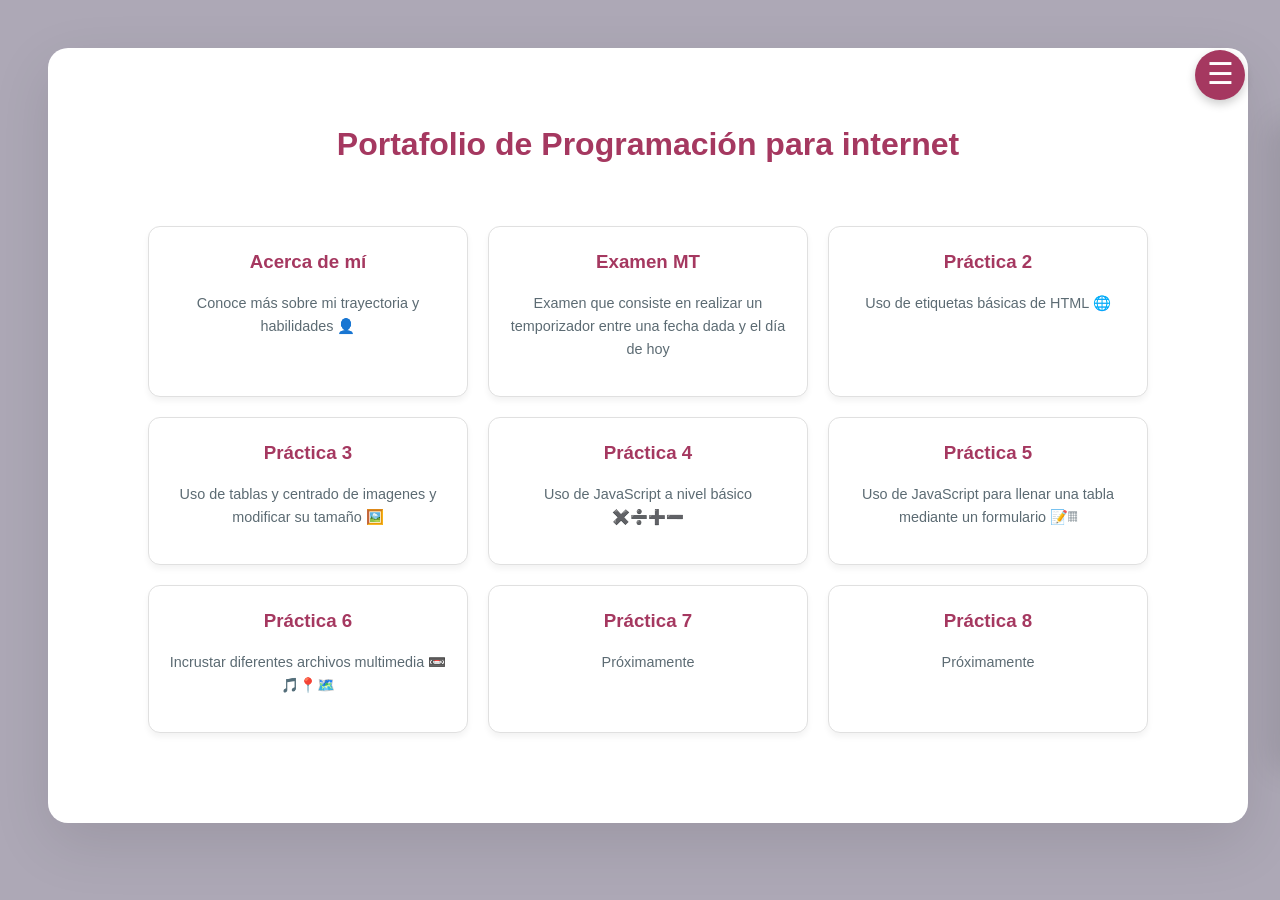
<file: index.html>
<!DOCTYPE html>
<html lang="en">
<head>
    <meta charset="UTF-8">
    <meta name="viewport" content="width=device-width, initial-scale=1.0">
    <title>Index</title>
    <link rel="stylesheet" href="estilog.css">
    <style>
        body{
            text-align: center;
        }
    </style>
</head>
<body>

    <div class="menu-btn" onclick="toggleMenu()">☰</div>

    <div id="sidebar" class="sidebar">
        <a href="index.html">Inicio</a>
        <a href="about.html">Acerca de mi</a>
        <a href="examen_MT/contador.html">Temporizador</a>
        <a href="practica_2.html">Práctica 2</a>
        <a href="Practica_3/index.html">Práctica 3</a>
        <a href="Practica_4/">Práctica 4</a>
        <a href="Practica_5/tabla.html">Práctica 5</a>
        <a href="Practica_6/multimedia.html">Práctica 6</a>
    </div>

    <div class="presentacion-portafolio">
        <h1>Portafolio de Programación para internet</h1>

        <div class="contenedor-proyectos">
            <a href="about.html" class="tarjeta">
                <h3>Acerca de mí</h3>
                <p>Conoce más sobre mi trayectoria y habilidades 👤</p>
            </a>

            <a href="examen_MT/contador.html" class="tarjeta">
                <h3>Examen MT</h3>
                <p>Examen que consiste en realizar un temporizador entre una fecha dada y el día de hoy</p>
            </a>

            <a href="practica_2.html" class="tarjeta">
                <h3>Práctica 2</h3>
                <p>Uso de etiquetas básicas de HTML 🌐</p>
            </a>

            <a href="Practica_3/index.html" class="tarjeta">
                <h3>Práctica 3</h3>
                <p>Uso de tablas y centrado de imagenes y modificar su tamaño 🖼️</p>
            </a>

            <a href="Practica_4/index.html" class="tarjeta">
                <h3>Práctica 4</h3>
                <p>Uso de JavaScript a nivel básico ✖️➗➕➖</p>
            </a>

            <a href="Practica_5/tabla.html" class="tarjeta">
                <h3>Práctica 5</h3>
                <p>Uso de JavaScript para llenar una tabla mediante un formulario 📝𝄜</p>
            </a>

            <a href="Practica_6/multimedia.html" class="tarjeta">
                <h3>Práctica 6</h3>
                <p>Incrustar diferentes archivos multimedia 📼🎵📍🗺️</p>
            </a>

            <a href="" class="tarjeta">
                <h3>Práctica 7</h3>
                <p>Próximamente</p>
            </a>

            <a href="" class="tarjeta">
                <h3>Práctica 8</h3>
                <p>Próximamente</p>
            </a>
            
        </div>
    </div>

    <script>
        function toggleMenu() {
            document.getElementById("sidebar").classList.toggle("active");
        }
                
        document.addEventListener("click", function(event) {
            const sidebar = document.getElementById("sidebar");
            const menuBtn = document.querySelector(".menu-btn");

            if (sidebar &&
                sidebar.classList.contains("active") &&
                !sidebar.contains(event.target) &&
                !menuBtn.contains(event.target)
                ){
                    sidebar.classList.remove("active");
                }
        });
    </script>
</body>
</html>
</file>
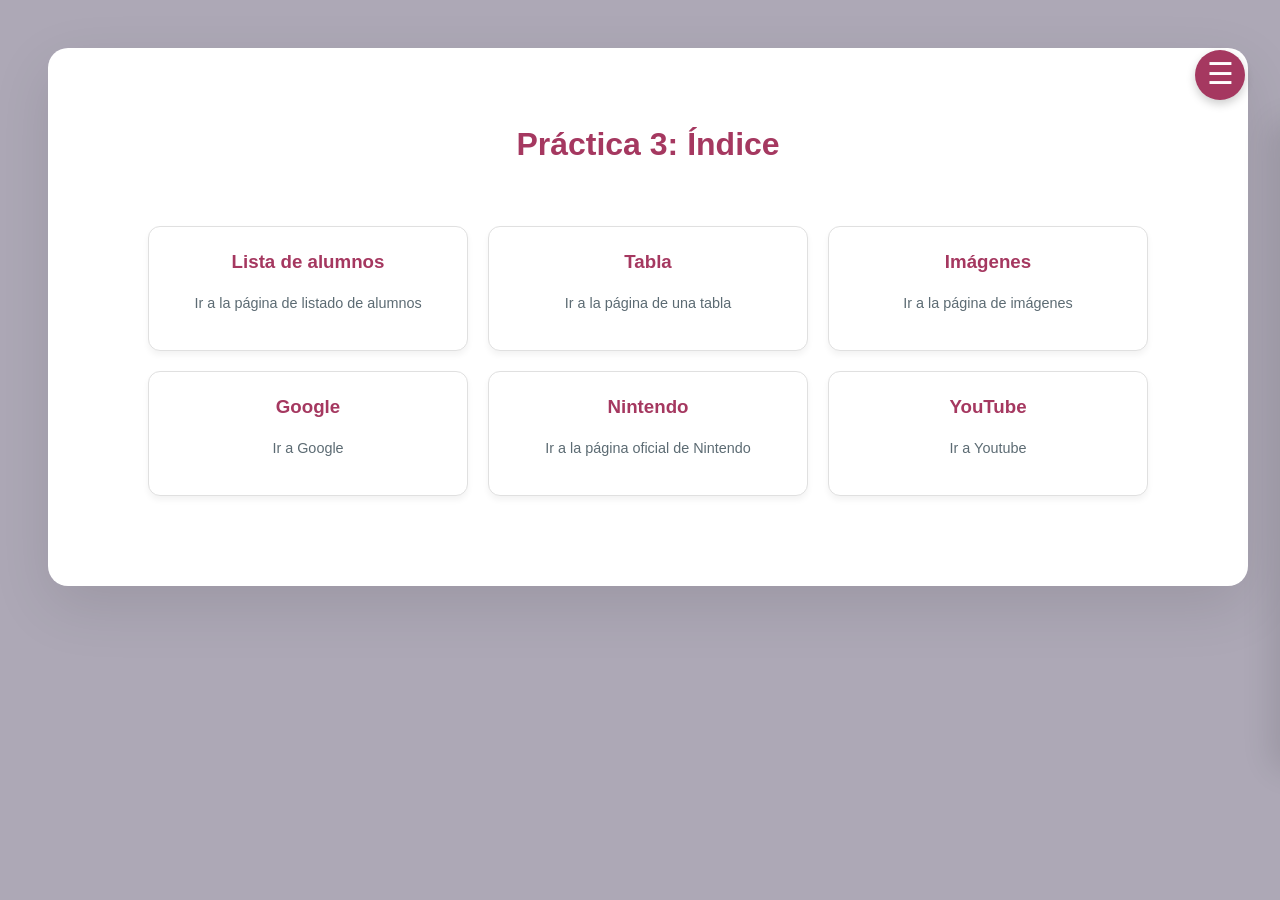
<file: Practica_3/index.html>
<!DOCTYPE html>
<html lang="en">
<head>
    <meta charset="UTF-8">
    <meta name="viewport" content="width=device-width, initial-scale=1.0">
    <title>Índice</title>
    <link rel="stylesheet" type="text/css" href="../estilog.css">
</head>
<body>
    <div class="menu-btn" onclick="toggleMenu()">☰</div>

    <div id="sidebar" class="sidebar">
        <a href="../index.html">Inicio</a>
        <a href="../about.html">Acerca de mi</a>
        <a href="../examen_MT/contador.html">Temporizador</a>
        <a href="../practica_2.html">Práctica 2</a>
        <a href="index.html">Práctica 3</a>
        <a href="../Practica_4/">Práctica 4</a>
        <a href="../Practica_5/tabla.html">Práctica 5</a>
        <a href="../Practica_6/multimedia.html">Práctica 6</a>
    </div>

    <div class="presentacion-portafolio">
        <h1>Práctica 3: Índice</h1>
        <div class="contenedor-proyectos">
            <a href="listado.html" class="tarjeta">
                <h3>Lista de alumnos</h3>
                <p>Ir a la página de listado de alumnos</p>
            </a>
            
            <a href="funcion.html" class="tarjeta">
                <h3>Tabla</h3>
                <p>Ir a la página de una tabla</p>
            </a>

            <a href="imagenes.html" class="tarjeta">
                <h3>Imágenes</h3>
                <p>Ir a la página de imágenes</p>
            </a>

            <a href="http://www.google.com" class="tarjeta">
                <h3>Google</h3>
                <p>Ir a Google</p>
            </a>
            
            <a href="https://www.nintendo.com" class="tarjeta">
                <h3>Nintendo</h3>
                <p>Ir a la página oficial de Nintendo</p>
            </a>

            <a href="https://www.youtube.com" class="tarjeta">
                <h3>YouTube</h3>
                <p>Ir a Youtube</p>
            </a>
        </div>
    </div>

    <script>
        function toggleMenu() {
            document.getElementById("sidebar").classList.toggle("active");
        }
                
        document.addEventListener("click", function(event) {
            const sidebar = document.getElementById("sidebar");
            const menuBtn = document.querySelector(".menu-btn");

            if (sidebar &&
                sidebar.classList.contains("active") &&
                !sidebar.contains(event.target) &&
                !menuBtn.contains(event.target)
                ){
                    sidebar.classList.remove("active");
                }
        });
    </script>

</body>
</html>
</file>
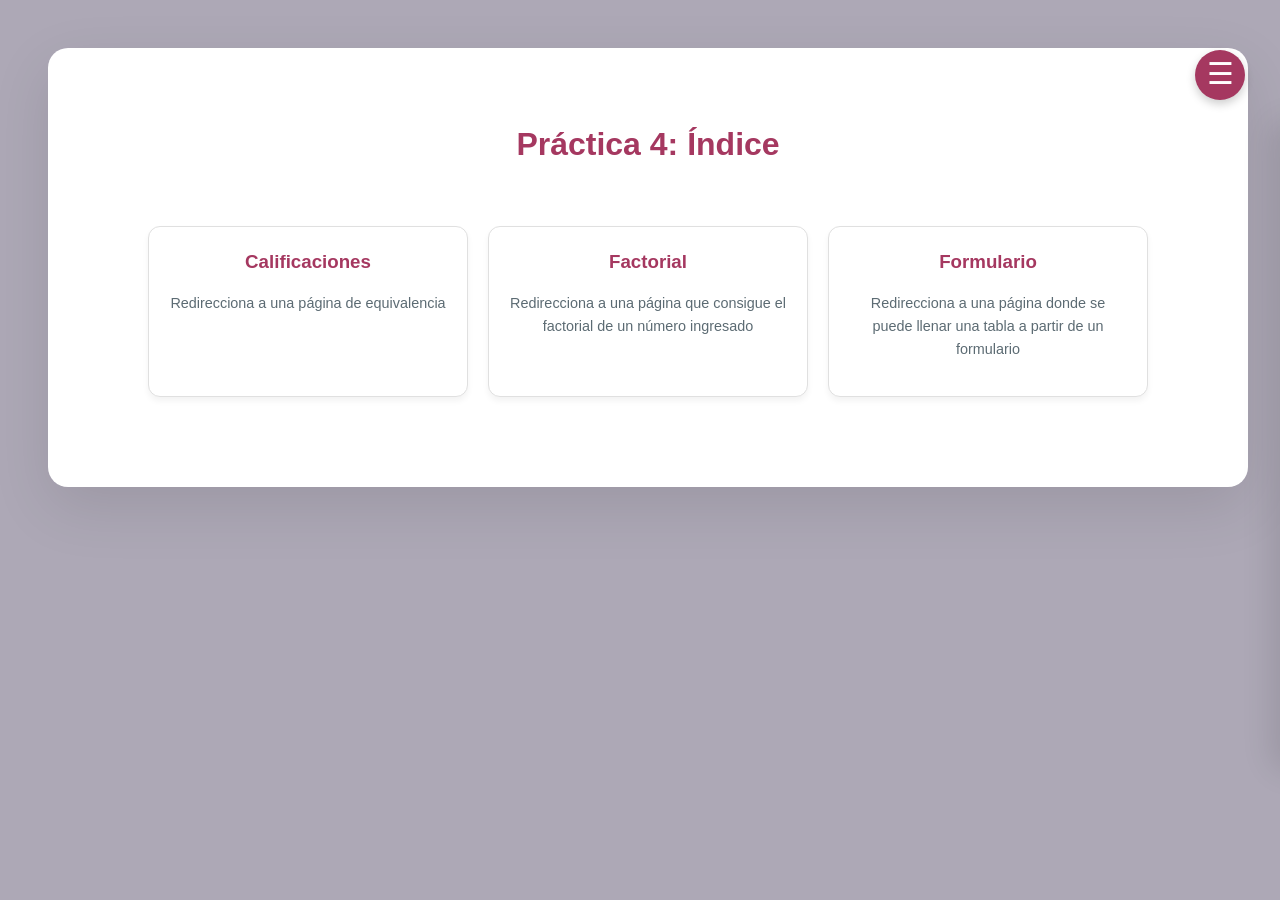
<file: Practica_4/index.html>
<!DOCTYPE html>
<html lang="en">
<head>
    <meta charset="UTF-8">
    <meta name="viewport" content="width=device-width, initial-scale=1.0">
    <title>Índice: Práctica 4</title>
    <link rel="stylesheet" href="../estilog.css">
</head>
<body>
    <div class="menu-btn" onclick="toggleMenu()">☰</div>

    <div id="sidebar" class="sidebar">
        <a href="../index.html">Inicio</a>
        <a href="../about.html">Acerca de mi</a>
        <a href="../examen_MT/contador.html">Temporizador</a>
        <a href="../practica_2.html">Práctica 2</a>
        <a href="../Practica_3/index.html">Práctica 3</a>
        <a href="index.html">Práctica 4</a>
        <a href="../Practica_5/tabla.html">Práctica 5</a>
        <a href="../Practica_6/multimedia.html">Práctica 6</a>
    </div>

    <div class="presentacion-portafolio">
        <h1>Práctica 4: Índice</h1>
        <div class="contenedor-proyectos">
        <a href="calificaciones.html" class="tarjeta">
            <h3>Calificaciones</h3>
            <p>Redirecciona a una página de equivalencia</p>
        </a>
        <a href="factorial.html" class="tarjeta">
            <h3>Factorial</h3>
            <p>Redirecciona a una página que consigue el factorial de un número ingresado</p>
        </a>
        <a href="formulario.html" class="tarjeta">
            <h3>Formulario</h3>
            <p>Redirecciona a una página donde se puede llenar una tabla a partir de un formulario</p>
        </a>
        </div>
    </div>
    <script>
        function toggleMenu() {
            document.getElementById("sidebar").classList.toggle("active");
        }
                
        document.addEventListener("click", function(event) {
            const sidebar = document.getElementById("sidebar");
            const menuBtn = document.querySelector(".menu-btn");

            if (sidebar &&
                sidebar.classList.contains("active") &&
                !sidebar.contains(event.target) &&
                !menuBtn.contains(event.target)
                ){
                    sidebar.classList.remove("active");
                }
        });
    </script>

</body>
</html>
</file>
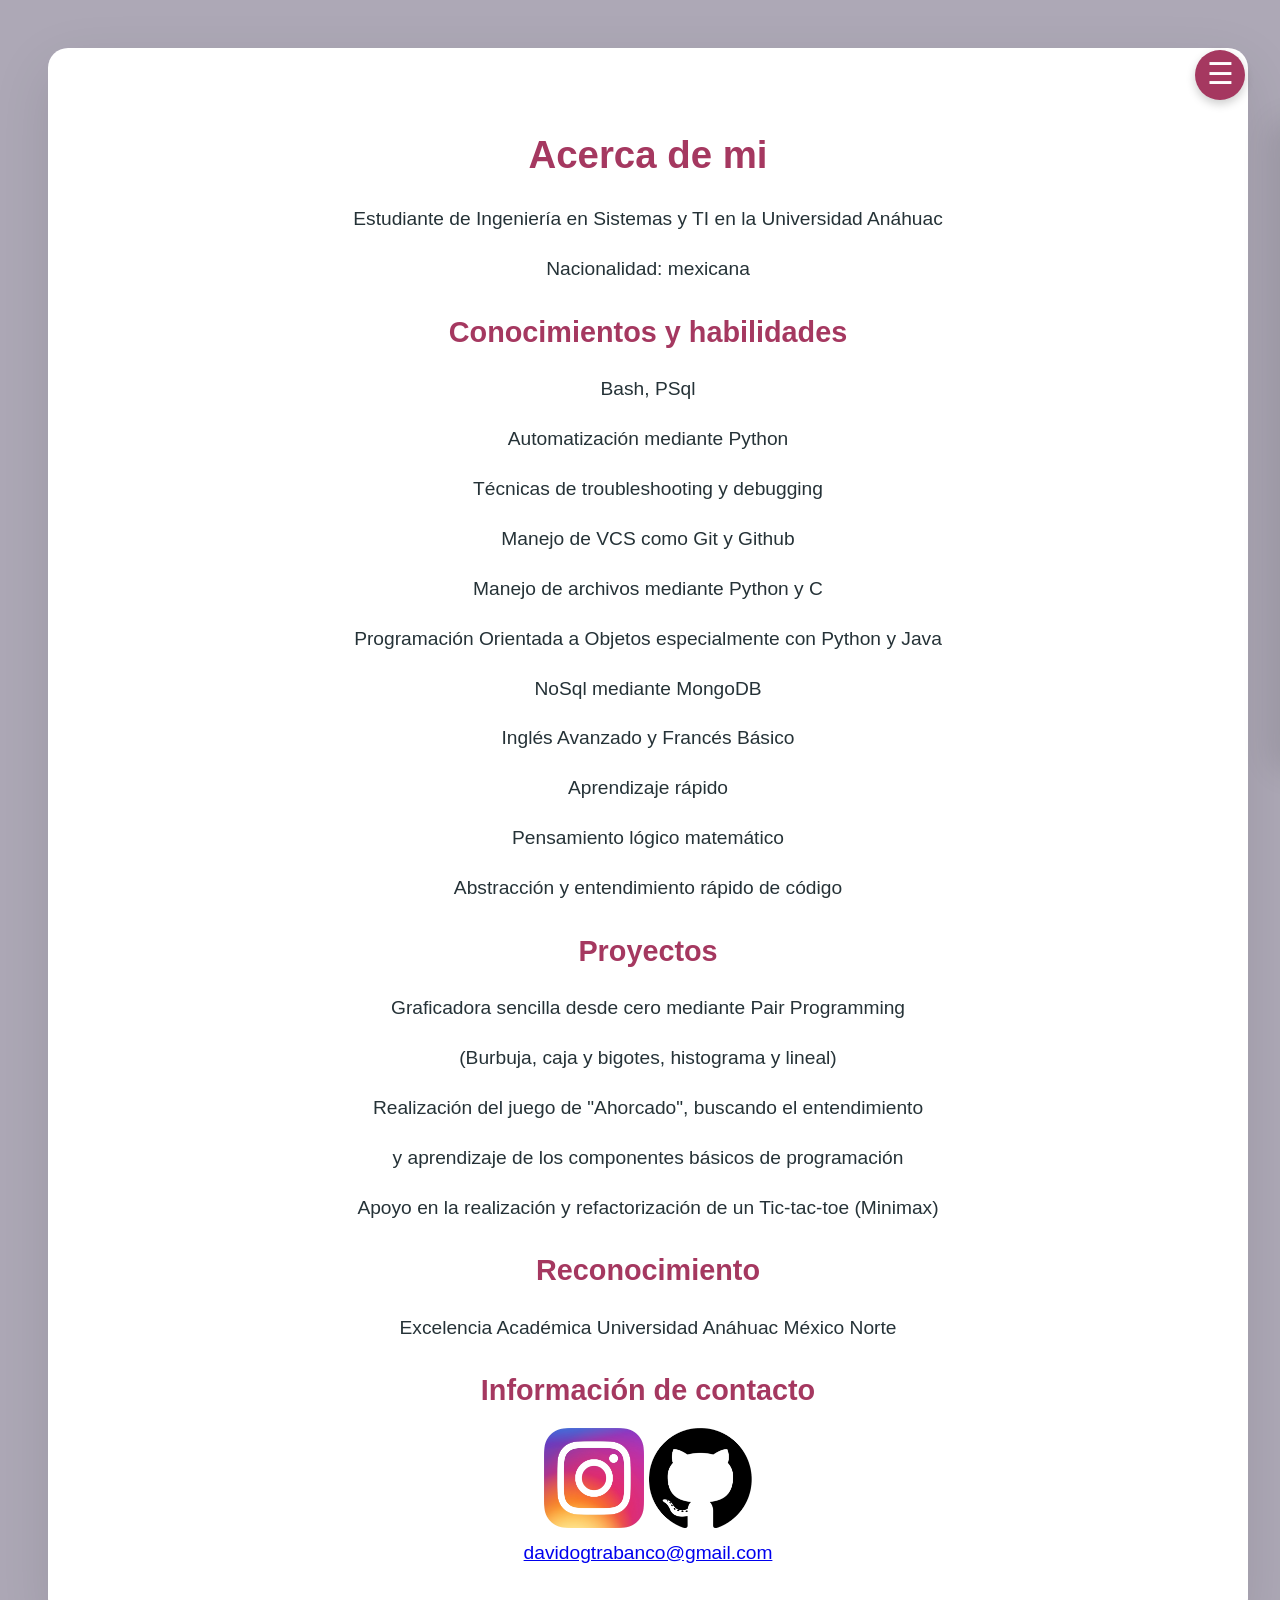
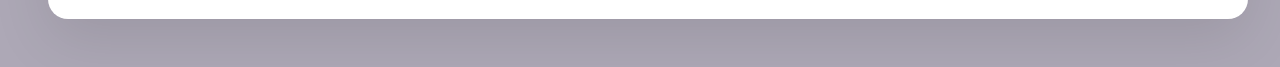
<file: about.html>
<!DOCTYPE html>
<html lang="en">
<head>
    <meta charset="UTF-8">
    <meta name="viewport" content="width=device-width, initial-scale=1.0">
    <title>About</title>
    <link rel="stylesheet" href="estilog.css">
    <style>
        .presentacion-portafolio{
            font-size: larger;
        }
    </style>
</head>
<body>
    <div class="menu-btn" onclick="toggleMenu()">☰</div>

    <div id="sidebar" class="sidebar">
        <a href="index.html">Inicio</a>
        <a href="about.html">Acerca de mi</a>
        <a href="examen_MT/contador.html">Temporizador</a>
        <a href="practica_2.html">Práctica 2</a>
        <a href="Practica_3/index.html">Práctica 3</a>
        <a href="Practica_4/">Práctica 4</a>
        <a href="Practica_5/tabla.html">Práctica 5</a>
        <a href="Practica_6/multimedia.html">Práctica 6</a>
    </div>

    <div class="presentacion-portafolio">
        <h1>Acerca de mi</h1>
        <p>Estudiante de Ingeniería en Sistemas y TI en la Universidad Anáhuac</p>
        <p>Nacionalidad: mexicana</p>
        <h2>Conocimientos y habilidades</h2>
        <p>Bash, PSql</p>
        <p>Automatización mediante Python</p>
        <p>Técnicas de troubleshooting y debugging</p>
        <p>Manejo de VCS como Git y Github</p>
        <p>Manejo de archivos mediante Python y C</p>
        <p>Programación Orientada a Objetos especialmente con Python y Java</p>
        <p>NoSql mediante MongoDB</p>
        <p>Inglés Avanzado y Francés Básico</p>
        <p>Aprendizaje rápido</p>
        <p>Pensamiento lógico matemático</p>
        <p>Abstracción y entendimiento rápido de código</p>
        <h2>Proyectos</h2>
        <p>Graficadora sencilla desde cero mediante Pair Programming</p>
        <p>(Burbuja, caja y bigotes, histograma y lineal)</p>
        <p>Realización del juego de "Ahorcado", buscando el entendimiento</p>
        <p>y aprendizaje de los componentes básicos de programación</p>
        <p>Apoyo en la realización y refactorización de un Tic-tac-toe (Minimax)</p>
        <h2>Reconocimiento</h2>
        <p>Excelencia Académica Universidad Anáhuac México Norte</p>
        <h2>Información de contacto</h2>
        <a href="https://www.instagram.com/rdavid.gt?igsh=dDFycXd6ZXdnNGR0&utm_source=qr"><img src="instagram_icon.png" alt="" height="100"></a>
        <a href="https://www.github.com/rdavid-gt"><img src="github-icon.png" alt="" height="100"></a><br>
        <a href="mailto:davidogtrabanco@gmail.com">davidogtrabanco@gmail.com</a>
    </div>
    
    
    <script>
        function toggleMenu() {
            document.getElementById("sidebar").classList.toggle("active");
        }
                
        document.addEventListener("click", function(event) {
            const sidebar = document.getElementById("sidebar");
            const menuBtn = document.querySelector(".menu-btn");

            if (sidebar &&
                sidebar.classList.contains("active") &&
                !sidebar.contains(event.target) &&
                !menuBtn.contains(event.target)
                ){
                    sidebar.classList.remove("active");
                }
        });
    </script>

</body>
</html>
</file>
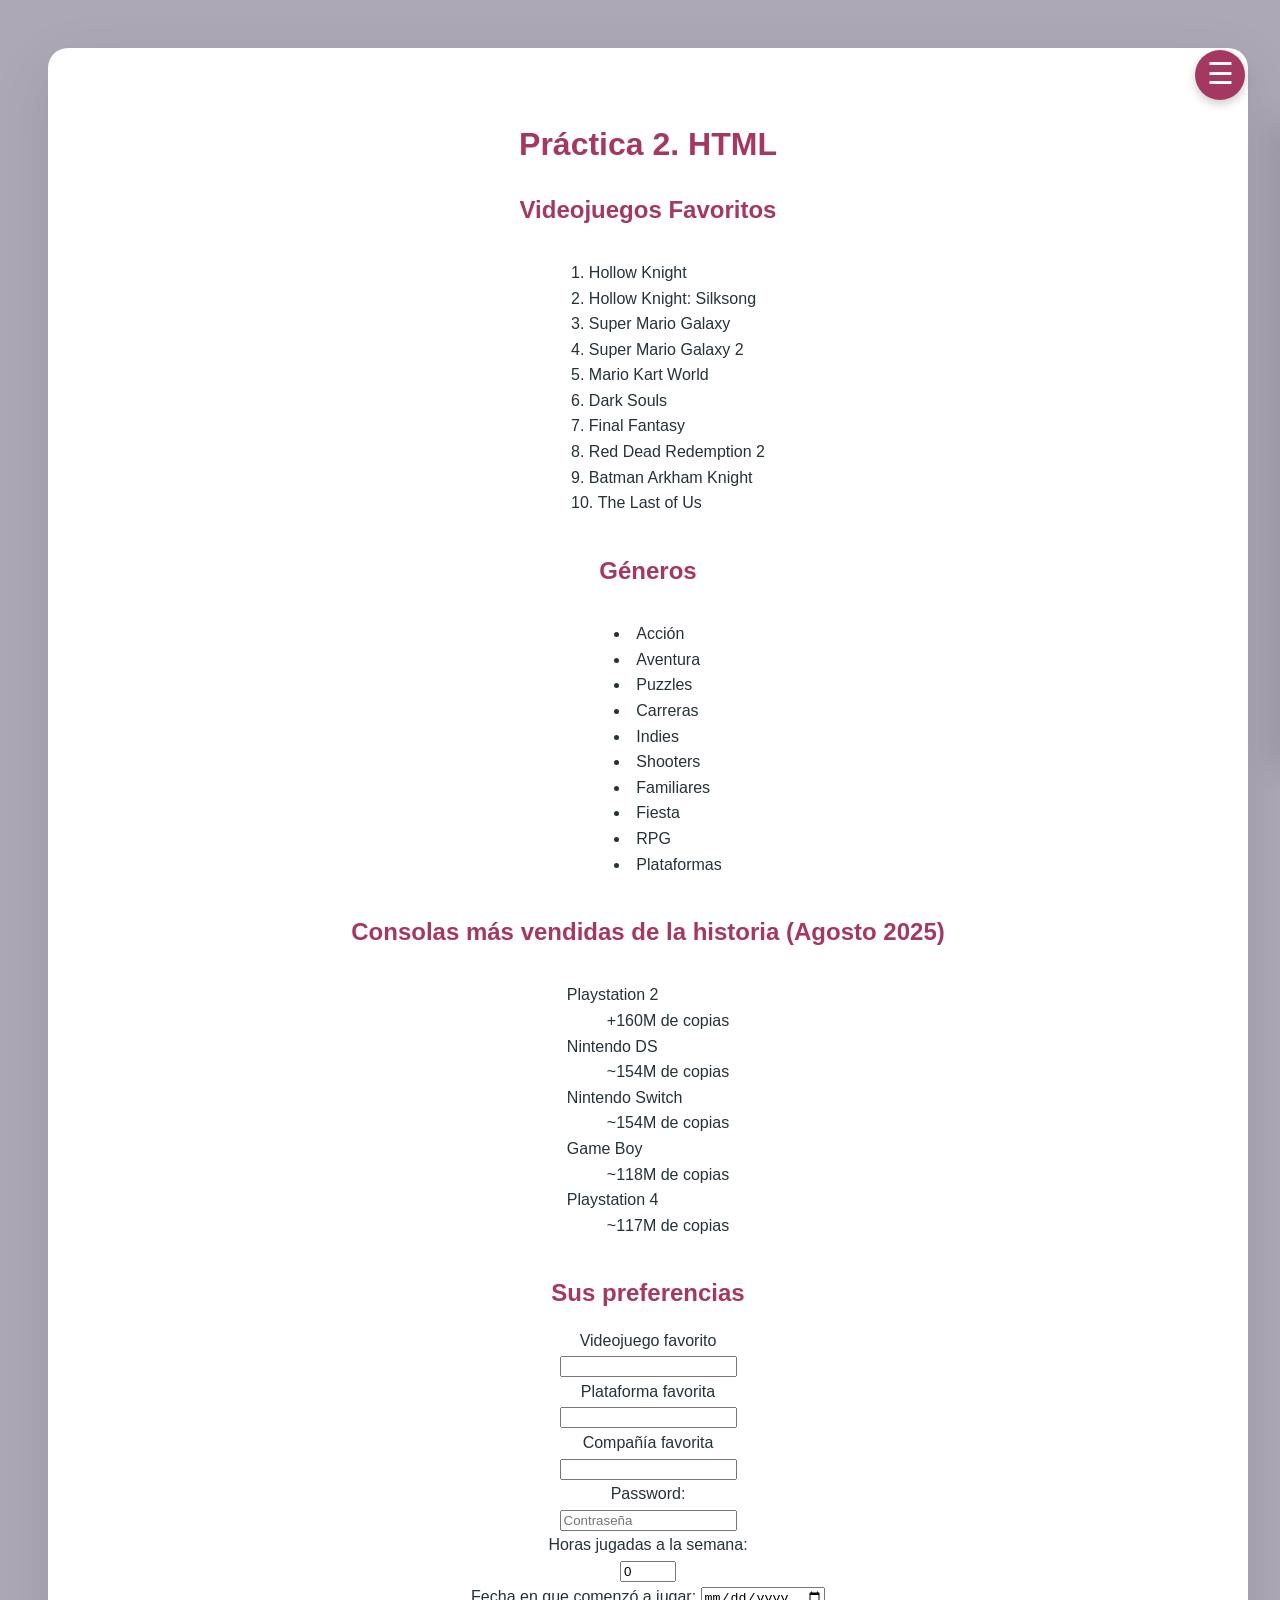
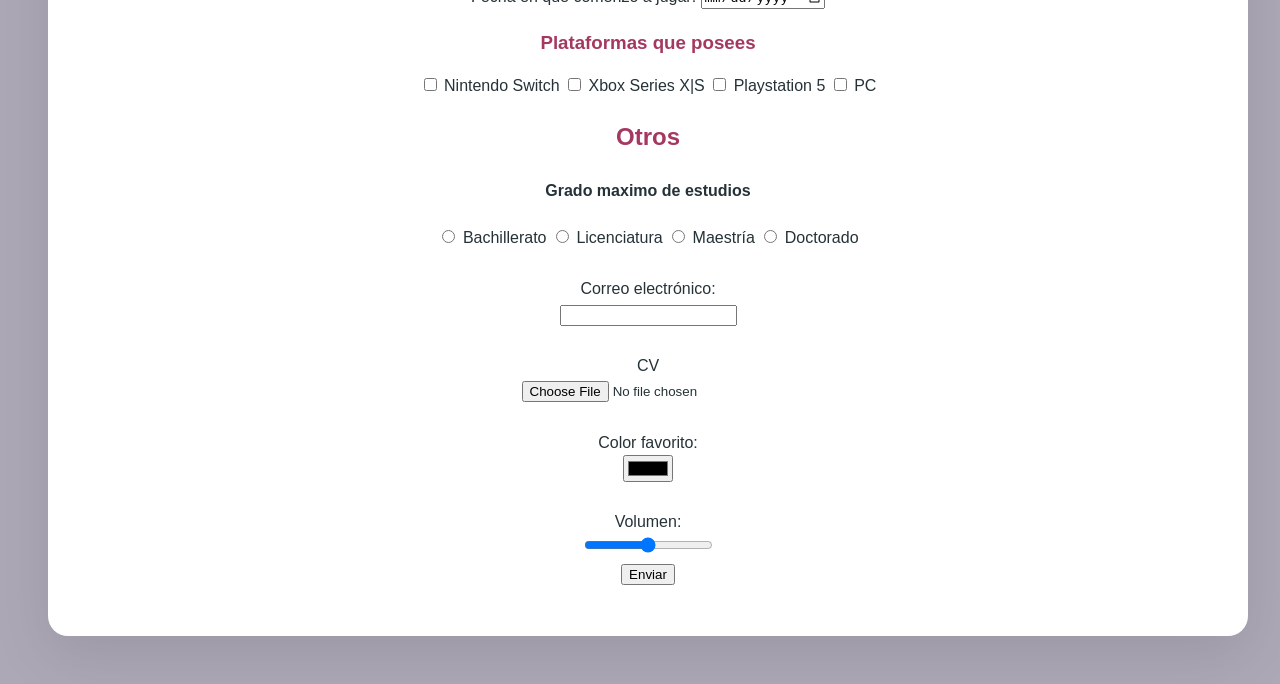
<file: practica_2.html>
<!DOCTYPE html>
<html lang="en">
<head>
    <meta charset="UTF-8">
    <meta name="viewport" content="width=device-width, initial-scale=1.0">
    <title>Practica 2. HTML</title>
    <link rel="stylesheet" href="estilog.css">
    <script src="menu.js" defer></script>
</head>

<body>
    <div class="menu-btn" onclick="toggleMenu()">☰</div>

    <div id="sidebar" class="sidebar">
        <a href="index.html">Inicio</a>
        <a href="about.html">Acerca de mi</a>
        <a href="examen_MT/contador.html">Temporizador</a>
        <a href="practica_2.html">Práctica 2</a>
        <a href="Practica_3/index.html">Práctica 3</a>
        <a href="Practica_4/">Práctica 4</a>
        <a href="Practica_5/tabla.html">Práctica 5</a>
        <a href="Practica_6/multimedia.html">Práctica 6</a>
    </div>

    <div class="presentacion-portafolio">
        <h1>Práctica 2. HTML</h1>

        <!--Lista ordenada-->
        <h2>Videojuegos Favoritos</h2>
        <ol>
            <li>Hollow Knight</li>
            <li>Hollow Knight: Silksong</li>
            <li>Super Mario Galaxy</li>
            <li>Super Mario Galaxy 2</li>
            <li>Mario Kart World</li>
            <li>Dark Souls</li>
            <li>Final Fantasy</li>
            <li>Red Dead Redemption 2</li>
            <li>Batman Arkham Knight</li>
            <li>The Last of Us</li>
        </ol>

        <!--Lista no ordenada-->
        <h2>Géneros</h2>
        <ul>
            <li>Acción</li>
            <li>Aventura</li>
            <li>Puzzles</li>
            <li>Carreras</li>
            <li>Indies</li>
            <li>Shooters</li>
            <li>Familiares</li>
            <li>Fiesta</li>
            <li>RPG</li>
            <li>Plataformas</li>
        </ul>

        <!--Lista descriptiva-->
        <h2>Consolas más vendidas de la historia (Agosto 2025)</h2>
        <dl>
            <dt>Playstation 2</dt>
                <dd>+160M de copias</dd>
            <dt>Nintendo DS</dt>
                <dd>~154M de copias</dd>
            <dt>Nintendo Switch</dt>
                <dd>~154M de copias</dd>
            <dt>Game Boy</dt>
                <dd>~118M de copias</dd>
            <dt>Playstation 4</dt>
                <dd>~117M de copias</dd>
        </dl>

        <!--Formulario-->
        <h2>Sus preferencias</h2>
        <form name="input" action="html_form_action.asp" method="get">
            <label for="videojuego">Videojuego favorito</label><br>
            <input type="text" name="videojuego"><br>
            <label for="plataforma">Plataforma favorita</label><br>
            <input type="text" name="plataforma"><br>
            <label for="compania">Compañía favorita</label><br>
            <input type="text" name="compania"><br>

            <label for="pwd">Password:</label><br>
            <input type="password" name="pwd" placeholder="Contraseña"><br>

            <label for="horas">Horas jugadas a la semana:</label><br>
            <input type="number" name="horas" min="0" max="168" step="2" value="0"><br>

            <label for="fecha">Fecha en que comenzó a jugar:</label>
            <input type="date" name="fecha"><br>

            <h3>Plataformas que posees</h3>
            <input type="checkbox" name="plataformas">
            <label for="plataformas">Nintendo Switch</label>
            <input type="checkbox" name="plataformas">
            <label for="plataformas">Xbox Series X|S</label>
            <input type="checkbox" name="plataformas">
            <label for="plataformas">Playstation 5</label>
            <input type="checkbox" name="plataformas">
            <label for="plataformas">PC</label><br>


            <h2>Otros</h2>
            <h4>Grado maximo de estudios</h4>
            <input type="radio" name="estudios">
            <label for="estudios">Bachillerato</label>
            <input type="radio" name="estudios">
            <label for="estudios">Licenciatura</label>
            <input type="radio" name="estudios">
            <label for="estudios">Maestría</label>
            <input type="radio" name="estudios">
            <label for="estudios">Doctorado</label><br><br>

            <label for="mail">Correo electrónico:</label><br>
            <input type="email" name="mail"><br><br>

            <label for="archivo">CV</label><br>
            <input type="file" name="archivo"><br><br>

            <label for="colorselect">Color favorito:</label><br>
            <input type="color" name="colorselect"><br><br>
            
            <label for="volumen">Volumen:</label><br>
            <input type="range" name="volumen" min="0" max="100" value="50"><br>

            <input type="submit" value="Enviar">
        </form>
    </div>

    <script>
        function toggleMenu() {
            document.getElementById("sidebar").classList.toggle("active");
        }
                
        document.addEventListener("click", function(event) {
            const sidebar = document.getElementById("sidebar");
            const menuBtn = document.querySelector(".menu-btn");

            if (sidebar &&
                sidebar.classList.contains("active") &&
                !sidebar.contains(event.target) &&
                !menuBtn.contains(event.target)
                ){
                    sidebar.classList.remove("active");
                }
        });
    </script>
</body>
</html>
</file>
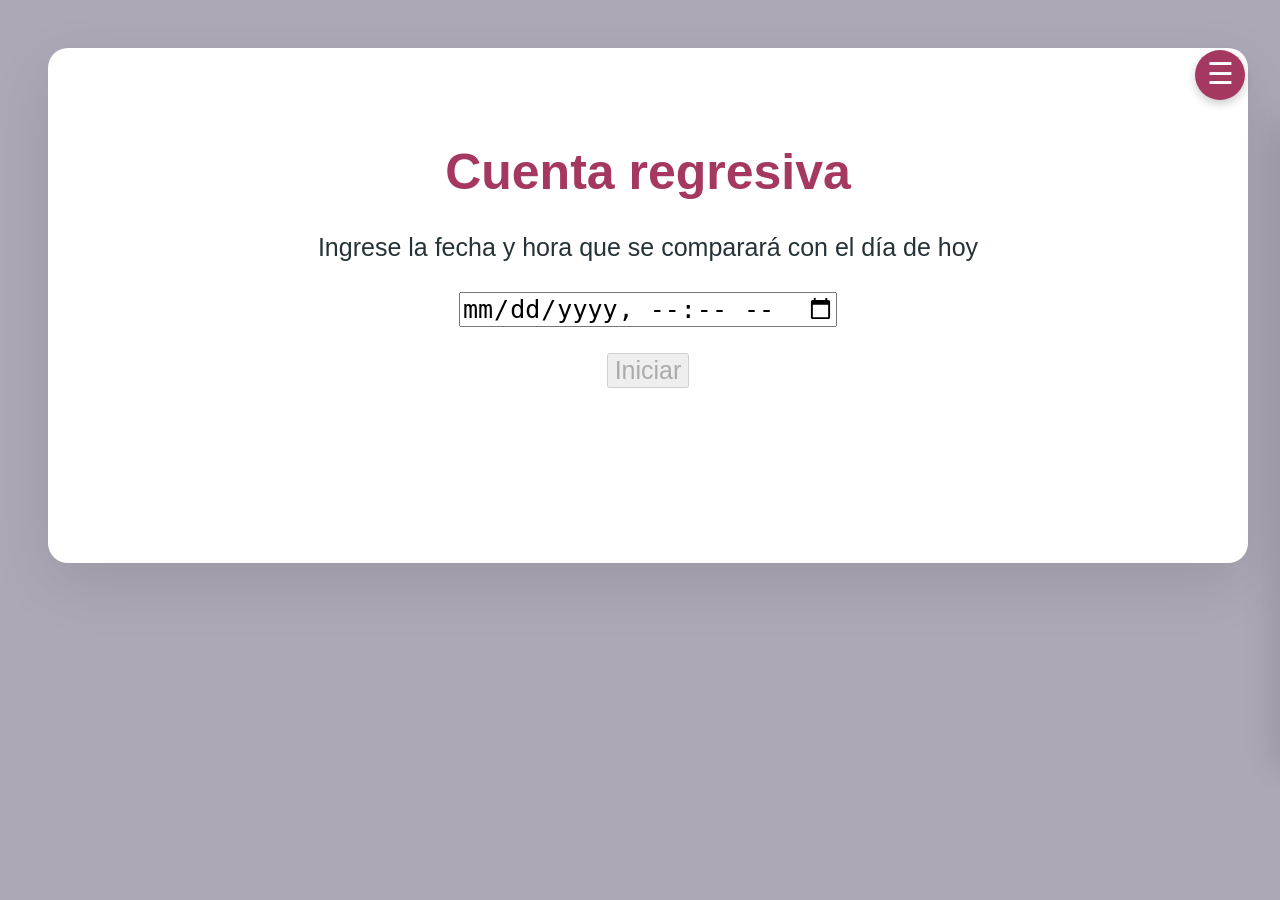
<file: examen_MT/contador.html>
<!DOCTYPE html>
<html lang="en">
<head>
    <meta charset="UTF-8">
    <meta name="viewport" content="width=device-width, initial-scale=1.0">
    <title>Cuenta regresiva</title>
    <link rel="stylesheet" href="../estilog.css">
    <style>
        body{
            text-align: center;
            padding-bottom: 10px;
            font-family: Arial, Helvetica, sans-serif;
        }

        h1{
            font-size: 50px;
        }

        p{
            font-size: 100px;
            font-family:'Trebuchet MS', 'Lucida Sans Unicode', 'Lucida Grande', 'Lucida Sans', Arial, sans-serif;
            color:teal;
        }

        label, button, input{
            font-size: 25px;
        }
    </style>
    <script src="cuenta.js"></script>
</head>
<body>

    <div class="menu-btn" onclick="toggleMenu()">☰</div>

    <div id="sidebar" class="sidebar">
        <a href="../index.html">Inicio</a>
        <a href="../about.html">Acerca de mi</a>
        <a href="contador.html">Temporizador</a>
        <a href="../practica_2.html">Práctica 2</a>
        <a href="../Practica_3/index.html">Práctica 3</a>
        <a href="../Practica_4/">Práctica 4</a>
        <a href="../Practica_5/tabla.html">Práctica 5</a>
        <a href="../Practica_6/multimedia.html">Práctica 6</a>
    </div>

    <div class="presentacion-portafolio">
        <h1>Cuenta regresiva</h1>
        <form action="">
            <label for="fin">Ingrese la fecha y hora que se comparará con el día de hoy</label><br><br>
            <input type="datetime-local" name="fin" id="end"><br><br>
        </form>
        <button id="boton" onclick="inicio()" disabled>Iniciar</button><br>
        <p id="cuenta"></p><br>
    </div>
    <script>
        document.getElementById("end").addEventListener("input", function() {
            document.getElementById("boton").disabled = !document.getElementById("end").value;
        })
    </script>

    <script>
        function toggleMenu() {
            document.getElementById("sidebar").classList.toggle("active");
        }
                
        document.addEventListener("click", function(event) {
            const sidebar = document.getElementById("sidebar");
            const menuBtn = document.querySelector(".menu-btn");

            if (sidebar &&
                sidebar.classList.contains("active") &&
                !sidebar.contains(event.target) &&
                !menuBtn.contains(event.target)
                ){
                    sidebar.classList.remove("active");
                }
        });
    </script>
</body>
</html>
</file>
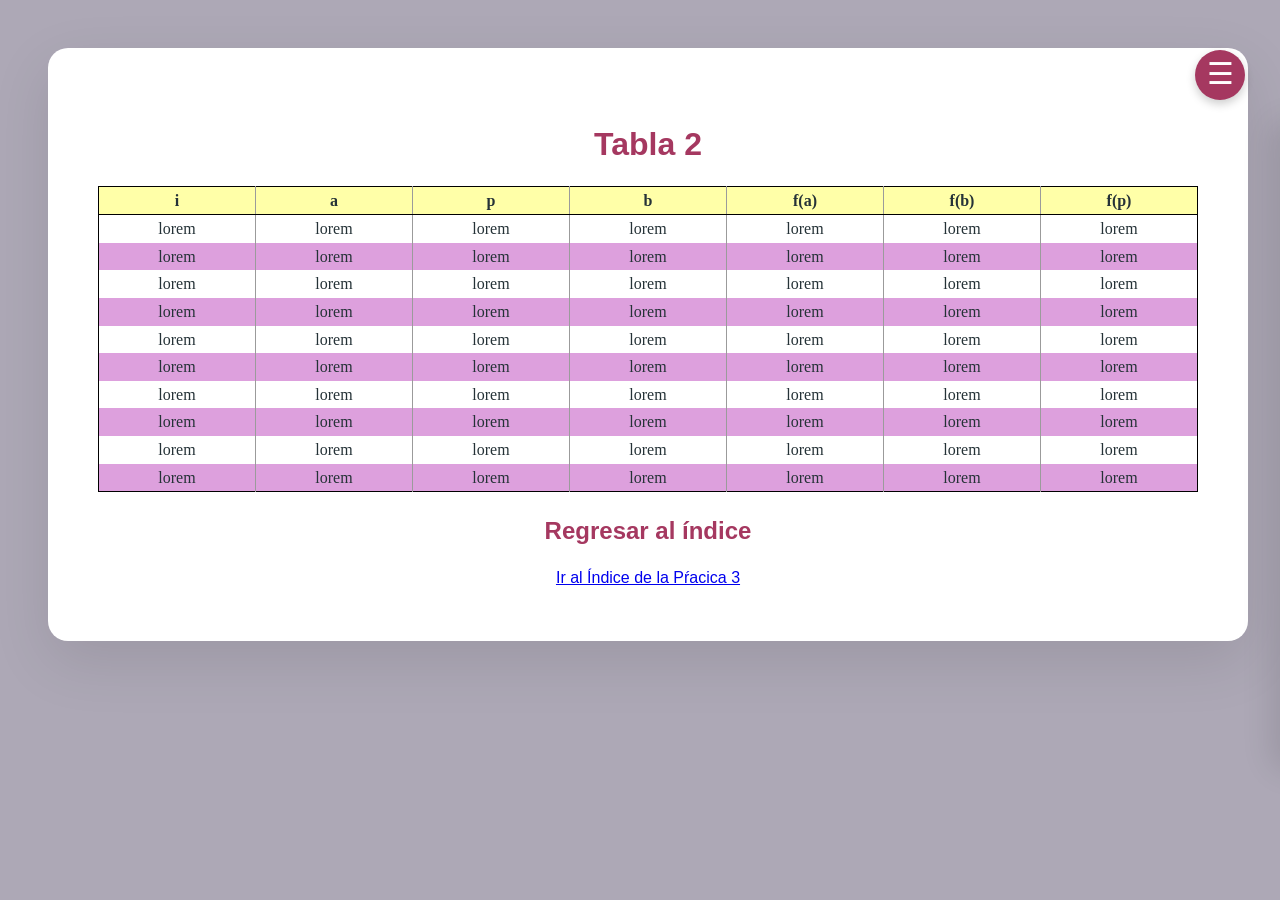
<file: Practica_3/funcion.html>
<!DOCTYPE html>
<html lang="en">
<head>
    <meta charset="UTF-8">
    <meta name="viewport" content="width=device-width, initial-scale=1.0">
    <title>Tabla 2</title>
    <link rel="stylesheet" type="text/css" href="../estilog.css">
    <link rel="stylesheet" type="text/css" href="tabla1.css">
</head>
<body>
    <div class="menu-btn" onclick="toggleMenu()">☰</div>

    <div id="sidebar" class="sidebar">
        <a href="../index.html">Inicio</a>
        <a href="../about.html">Acerca de mi</a>
        <a href="../examen_MT/contador.html">Temporizador</a>
        <a href="../practica_2.html">Práctica 2</a>
        <a href="index.html">Práctica 3</a>
        <a href="../Practica_4/">Práctica 4</a>
        <a href="../Practica_5/tabla.html">Práctica 5</a>
        <a href="../Practica_6/multimedia.html">Práctica 6</a>
    </div>

    <div class="presentacion-portafolio">
        <h1>Tabla 2</h1>
        <table>
            <tr>
                <th>i</th>
                <th>a</th>
                <th>p</th>
                <th>b</th>
                <th>f(a)</th>
                <th>f(b)</th>
                <th>f(p)</th>
            </tr>
            <tr>
                <td>lorem</td>
                <td>lorem</td>
                <td>lorem</td>
                <td>lorem</td>
                <td>lorem</td>
                <td>lorem</td>
                <td>lorem</td>
            </tr>
            <tr>
                <td>lorem</td>
                <td>lorem</td>
                <td>lorem</td>
                <td>lorem</td>
                <td>lorem</td>
                <td>lorem</td>
                <td>lorem</td>
            </tr>
            <tr>
                <td>lorem</td>
                <td>lorem</td>
                <td>lorem</td>
                <td>lorem</td>
                <td>lorem</td>
                <td>lorem</td>
                <td>lorem</td>
            </tr>
            <tr>
                <td>lorem</td>
                <td>lorem</td>
                <td>lorem</td>
                <td>lorem</td>
                <td>lorem</td>
                <td>lorem</td>
                <td>lorem</td>
            </tr>
            <tr>
                <td>lorem</td>
                <td>lorem</td>
                <td>lorem</td>
                <td>lorem</td>
                <td>lorem</td>
                <td>lorem</td>
                <td>lorem</td>
            </tr>
            <tr>
                <td>lorem</td>
                <td>lorem</td>
                <td>lorem</td>
                <td>lorem</td>
                <td>lorem</td>
                <td>lorem</td>
                <td>lorem</td>
            </tr>
            <tr>
                <td>lorem</td>
                <td>lorem</td>
                <td>lorem</td>
                <td>lorem</td>
                <td>lorem</td>
                <td>lorem</td>
                <td>lorem</td>
            </tr>
            <tr>
                <td>lorem</td>
                <td>lorem</td>
                <td>lorem</td>
                <td>lorem</td>
                <td>lorem</td>
                <td>lorem</td>
                <td>lorem</td>
            </tr>
            <tr>
                <td>lorem</td>
                <td>lorem</td>
                <td>lorem</td>
                <td>lorem</td>
                <td>lorem</td>
                <td>lorem</td>
                <td>lorem</td>
            </tr>
            <tr>
                <td>lorem</td>
                <td>lorem</td>
                <td>lorem</td>
                <td>lorem</td>
                <td>lorem</td>
                <td>lorem</td>
                <td>lorem</td>
            </tr>
        </table>
        <h2>Regresar al índice</h2>
        <a href="index.html">Ir al Índice de la Pŕacica 3</a><br>
    </div>

    <script>
        function toggleMenu() {
            document.getElementById("sidebar").classList.toggle("active");
        }
                
        document.addEventListener("click", function(event) {
            const sidebar = document.getElementById("sidebar");
            const menuBtn = document.querySelector(".menu-btn");

            if (sidebar &&
                sidebar.classList.contains("active") &&
                !sidebar.contains(event.target) &&
                !menuBtn.contains(event.target)
                ){
                    sidebar.classList.remove("active");
                }
        });
    </script>
</body>
</html>
</file>
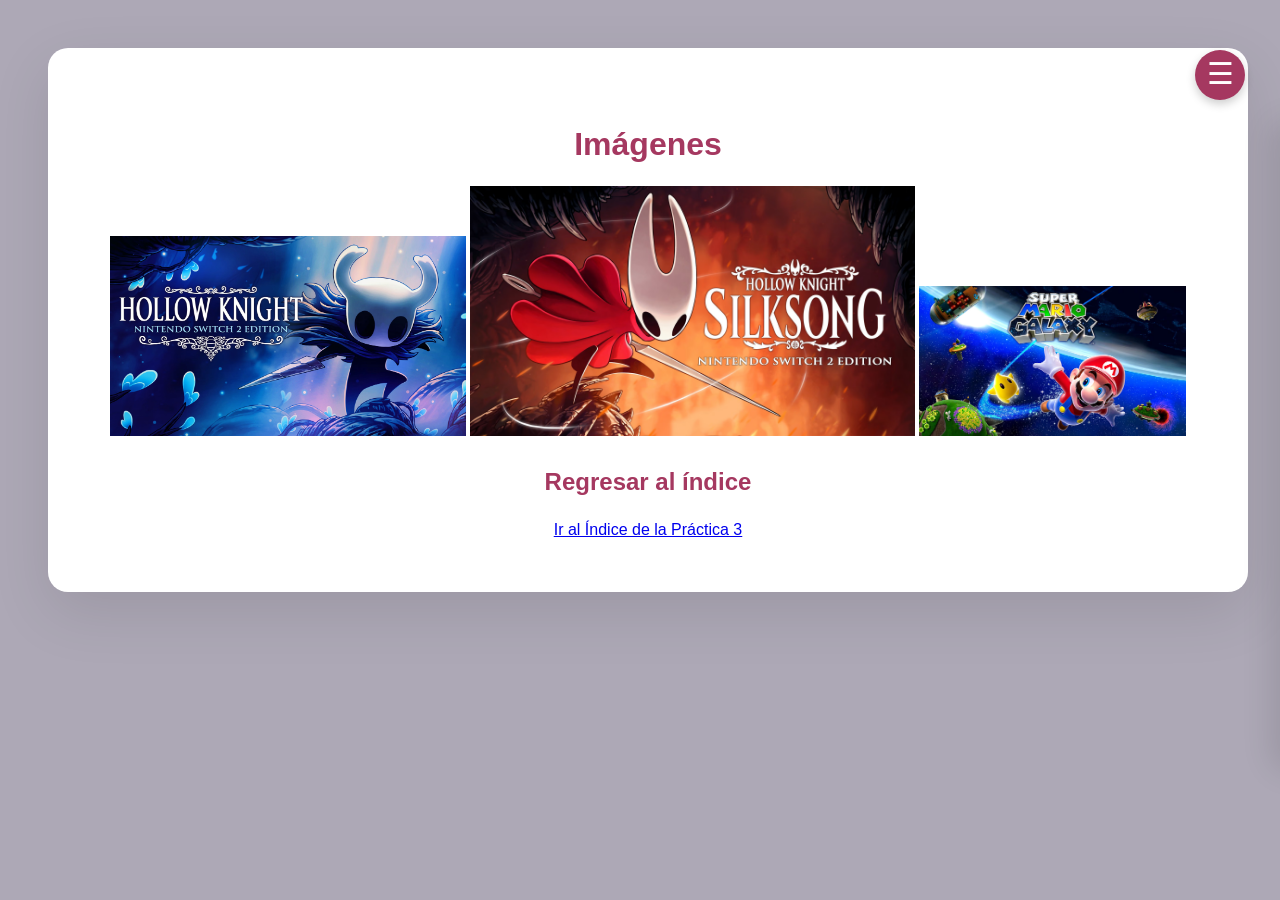
<file: Practica_3/imagenes.html>
<!DOCTYPE html>
<html lang="en">
<head>
    <meta charset="UTF-8">
    <meta name="viewport" content="width=device-width, initial-scale=1.0">
    <title>Imágenes</title>
    <link rel="stylesheet" type="text/css" href="../estilog.css">
    <link rel="stylesheet" type="text/css" href="tabla2.css">
</head>
<body>
    <div class="menu-btn" onclick="toggleMenu()">☰</div>

    <div id="sidebar" class="sidebar">
        <a href="../index.html">Inicio</a>
        <a href="../about.html">Acerca de mi</a>
        <a href="../examen_MT/contador.html">Temporizador</a>
        <a href="../practica_2.html">Práctica 2</a>
        <a href="index.html">Práctica 3</a>
        <a href="../Practica_4/">Práctica 4</a>
        <a href="../Practica_5/tabla.html">Práctica 5</a>
        <a href="../Practica_6/multimedia.html">Práctica 6</a>
    </div>

    <div class="presentacion-portafolio">
        <h1>Imágenes</h1>
        <div class="centrar">
            <img src="hk.jpg" alt="Hollow Knight" height="200">
            <img src="hks.jpg" alt="Hollow Knight: Silksong" height="250">
            <img src="spm.jpg" alt="Super Mario Galaxy" height="150">
        </div>
        <h2>Regresar al índice</h2>
        <a href="index.html">Ir al Índice de la Práctica 3</a><br>
    </div>
    <script>
        function toggleMenu() {
            document.getElementById("sidebar").classList.toggle("active");
        }
                
        document.addEventListener("click", function(event) {
            const sidebar = document.getElementById("sidebar");
            const menuBtn = document.querySelector(".menu-btn");

            if (sidebar &&
                sidebar.classList.contains("active") &&
                !sidebar.contains(event.target) &&
                !menuBtn.contains(event.target)
                ){
                    sidebar.classList.remove("active");
                }
        });
    </script>
</body>
</html>
</file>
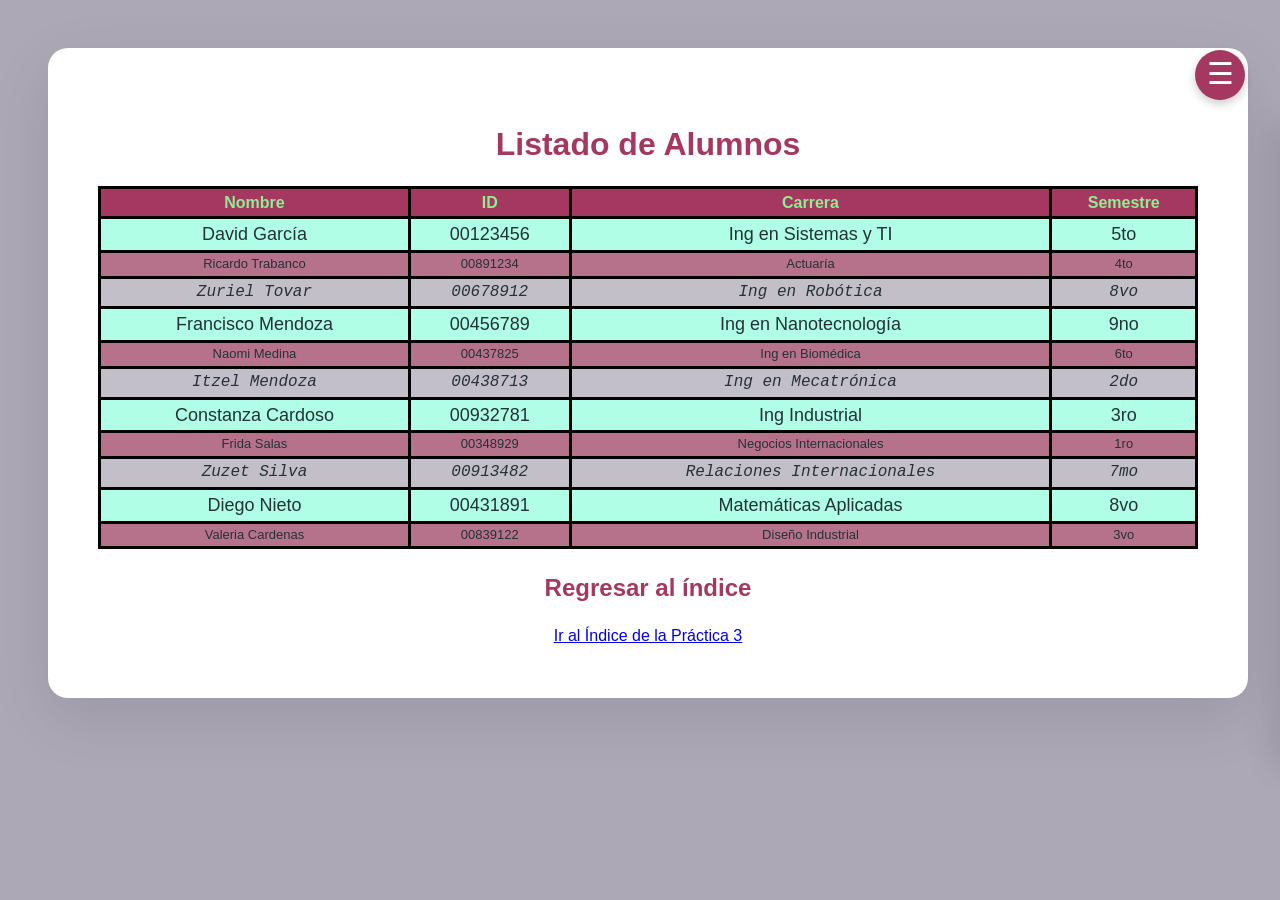
<file: Practica_3/listado.html>
<!DOCTYPE html>
<html lang="en">
<head>
    <meta charset="UTF-8">
    <meta name="viewport" content="width=device-width, initial-scale=1.0">
    <title>Listado de Alumnos</title>
    <link rel="stylesheet" type="text/css" href="../estilog.css">
    <style>
        table{
            text-align: center;
            border: 3px solid black;
            border-collapse: collapse;
            width: 100%;
        }
        th,td{
            border: 3px solid black;
        }
        th{
            background-color: #A53860;
            color: lightgreen;
        }
        .r1{
            background-color: #c3bfc9;
            font-size: medium;
            font-style: italic;
            font-family: 'Courier New', Courier, monospace;
        }
        .r2{
            background-color: #affee5;
            font-size: large;
            padding-bottom: 50px;
            font-family: 'Franklin Gothic Medium', 'Arial Narrow', Arial, sans-serif;
        }
        .r3{
            background-color: #b7728b;
            font-size: small;
            font-family: 'Gill Sans', 'Gill Sans MT', Calibri, 'Trebuchet MS', sans-serif;
        }
    </style>
</head>
<body>
    <div class="menu-btn" onclick="toggleMenu()">☰</div>

    <div id="sidebar" class="sidebar">
        <a href="../index.html">Inicio</a>
        <a href="../about.html">Acerca de mi</a>
        <a href="../examen_MT/contador.html">Temporizador</a>
        <a href="../practica_2.html">Práctica 2</a>
        <a href="index.html">Práctica 3</a>
        <a href="../Practica_4/">Práctica 4</a>
        <a href="../Practica_5/tabla.html">Práctica 5</a>
        <a href="../Practica_6/multimedia.html">Práctica 6</a>
    </div>

    <div class="presentacion-portafolio">
        <h1>Listado de Alumnos</h1>
        <table>
            <tr>
                <th>Nombre</th>
                <th>ID</th>
                <th>Carrera</th>
                <th>Semestre</th>
            </tr>
            <tr class="r2">
                <td>David García</td>
                <td>00123456</td>
                <td>Ing en Sistemas y TI</td>
                <td>5to</td>
            </tr>
            <tr class="r3">
                <td>Ricardo Trabanco</td>
                <td>00891234</td>
                <td>Actuaría</td>
                <td>4to</td>
            </tr>
            <tr class="r1">
                <td>Zuriel Tovar</td>
                <td>00678912</td>
                <td>Ing en Robótica</td>
                <td>8vo</td>
            </tr>
            <tr class="r2">
                <td>Francisco Mendoza</td>
                <td>00456789</td>
                <td>Ing en Nanotecnología</td>
                <td>9no</td>
            </tr>
            <tr class="r3">
                <td>Naomi Medina</td>
                <td>00437825</td>
                <td>Ing en Biomédica</td>
                <td>6to</td>
            </tr>
            <tr class="r1">
                <td>Itzel Mendoza</td>
                <td>00438713</td>
                <td>Ing en Mecatrónica</td>
                <td>2do</td>
            </tr>
            <tr class="r2">
                <td>Constanza Cardoso</td>
                <td>00932781</td>
                <td>Ing Industrial</td>
                <td>3ro</td>
            </tr>
            <tr class="r3">
                <td>Frida Salas</td>
                <td>00348929</td>
                <td>Negocios Internacionales</td>
                <td>1ro</td>
            </tr>
            <tr class="r1">
                <td>Zuzet Silva</td>
                <td>00913482</td>
                <td>Relaciones Internacionales</td>
                <td>7mo</td>
            </tr>
            <tr class="r2">
                <td>Diego Nieto</td>
                <td>00431891</td>
                <td>Matemáticas Aplicadas</td>
                <td>8vo</td>
            </tr>
            <tr class="r3">
                <td>Valeria Cardenas</td>
                <td>00839122</td>
                <td>Diseño Industrial</td>
                <td>3vo</td>
            </tr>
        </table>
        <h2>Regresar al índice</h2>
        <a href="index.html">Ir al Índice de la Práctica 3</a><br>
    </div>
    
    <script>
        function toggleMenu() {
            document.getElementById("sidebar").classList.toggle("active");
        }
                
        document.addEventListener("click", function(event) {
            const sidebar = document.getElementById("sidebar");
            const menuBtn = document.querySelector(".menu-btn");

            if (sidebar &&
                sidebar.classList.contains("active") &&
                !sidebar.contains(event.target) &&
                !menuBtn.contains(event.target)
                ){
                    sidebar.classList.remove("active");
                }
        });
    </script>

</body>
</html>
</file>
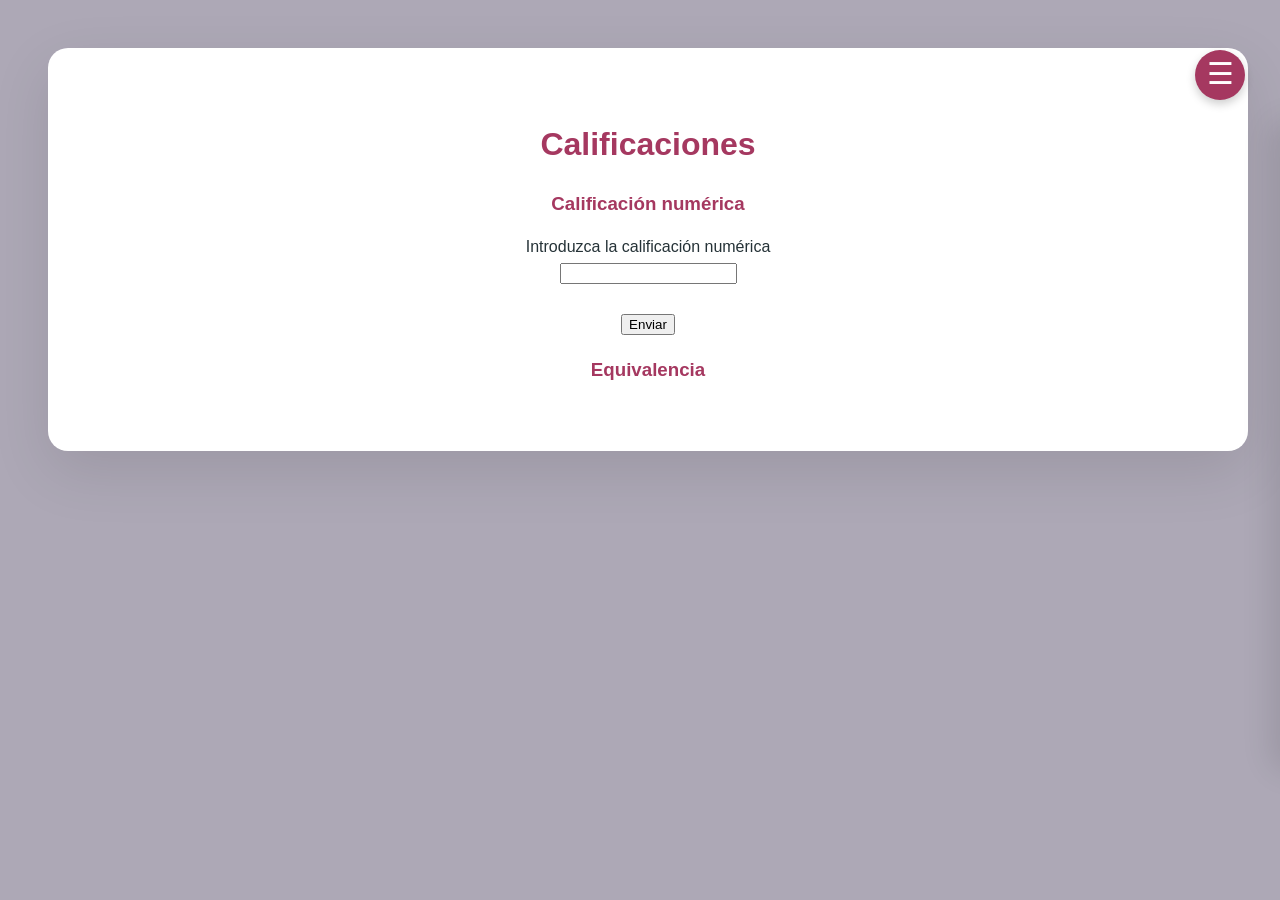
<file: Practica_4/calificaciones.html>
<!DOCTYPE html>
<html lang="en">
<head>
    <meta charset="UTF-8">
    <meta name="viewport" content="width=device-width, initial-scale=1.0">
    <title>Calificaciones</title>
    <script type="text/javascript" src="equivalencia.js"></script>
    <link rel="stylesheet" href="../estilog.css">
</head>
<body>
    <div class="menu-btn" onclick="toggleMenu()">☰</div>

    <div id="sidebar" class="sidebar">
        <a href="../index.html">Inicio</a>
        <a href="../about.html">Acerca de mi</a>
        <a href="../examen_MT/contador.html">Temporizador</a>
        <a href="../practica_2.html">Práctica 2</a>
        <a href="../Practica_3/index.html">Práctica 3</a>
        <a href="index.html">Práctica 4</a>
        <a href="../Practica_5/tabla.html">Práctica 5</a>
        <a href="../Practica_6/multimedia.html">Práctica 6</a>
    </div>

    <div class="presentacion-portafolio">
        <h1>Calificaciones</h1>
        <h3>Calificación numérica</h3>
        <form action="">
            <label for="calificacion">Introduzca la calificación numérica</label><br>
            <input type="number" name="calificacion" id="grade"><br><br>
            <button type="button" onclick="equivalencia()">Enviar</button>
        </form>
        <h3>Equivalencia</h3>
        <p id="answer"></p>
    </div>
    <script>
        function toggleMenu() {
            document.getElementById("sidebar").classList.toggle("active");
        }
                
        document.addEventListener("click", function(event) {
            const sidebar = document.getElementById("sidebar");
            const menuBtn = document.querySelector(".menu-btn");

            if (sidebar &&
                sidebar.classList.contains("active") &&
                !sidebar.contains(event.target) &&
                !menuBtn.contains(event.target)
                ){
                    sidebar.classList.remove("active");
                }
        });
    </script>

</body>
</html>
</file>
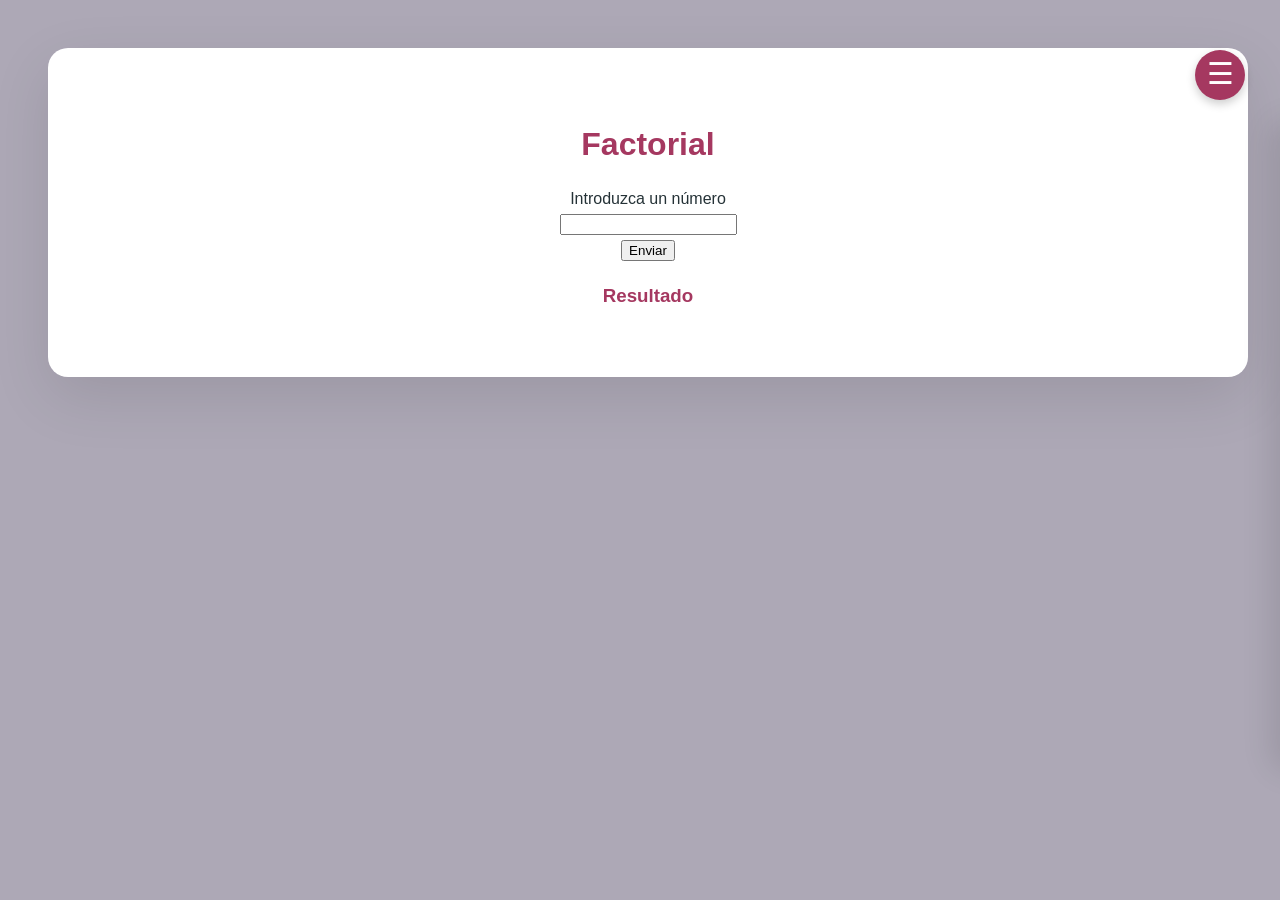
<file: Practica_4/factorial.html>
<!DOCTYPE html>
<html lang="en">
<head>
    <meta charset="UTF-8">
    <meta name="viewport" content="width=device-width, initial-scale=1.0">
    <title>Factorial</title>
    <script type="text/javascript" src="factorial.js"></script>
    <link rel="stylesheet" href="../estilog.css">
</head>
<body>
    <div class="menu-btn" onclick="toggleMenu()">☰</div>

    <div id="sidebar" class="sidebar">
        <a href="../index.html">Inicio</a>
        <a href="../about.html">Acerca de mi</a>
        <a href="../examen_MT/contador.html">Temporizador</a>
        <a href="../practica_2.html">Práctica 2</a>
        <a href="../Practica_3/index.html">Práctica 3</a>
        <a href="index.html">Práctica 4</a>
        <a href="../Practica_5/tabla.html">Práctica 5</a>
        <a href="../Practica_6/multimedia.html">Práctica 6</a>
    </div>
    
    <div class="presentacion-portafolio">
        <h1>Factorial</h1>
        <form action="">
            <label for="numero">Introduzca un número</label><br>
            <input type="number" name="numero" id="num"><br>
            <button type="button" onclick="factorial()">Enviar</button>
        </form>
        <h3>Resultado</h3>
        <p id="answer"></p>
    </div>
    
    <script>
        function toggleMenu() {
            document.getElementById("sidebar").classList.toggle("active");
        }
                
        document.addEventListener("click", function(event) {
            const sidebar = document.getElementById("sidebar");
            const menuBtn = document.querySelector(".menu-btn");

            if (sidebar &&
                sidebar.classList.contains("active") &&
                !sidebar.contains(event.target) &&
                !menuBtn.contains(event.target)
                ){
                    sidebar.classList.remove("active");
                }
        });
    </script>

</body>
</html>
</file>
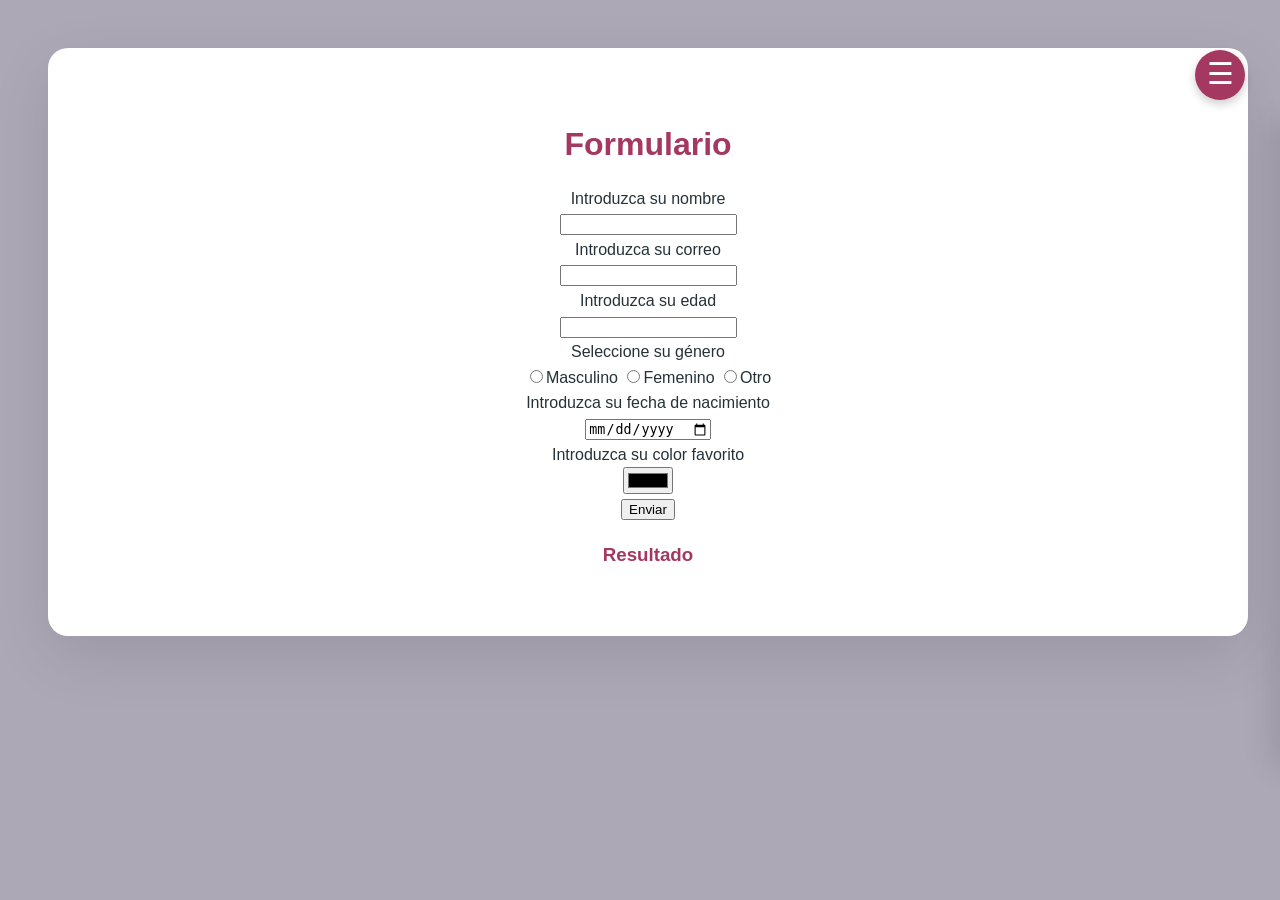
<file: Practica_4/formulario.html>
<!DOCTYPE html>
<html lang="en">
<head>
    <meta charset="UTF-8">
    <meta name="viewport" content="width=device-width, initial-scale=1.0">
    <title>Formulario</title>
    <script type="text/javascript" src="formulario.js"></script>
    <link rel="stylesheet" href="../estilog.css">
</head>
<body>
    <div class="menu-btn" onclick="toggleMenu()">☰</div>

    <div id="sidebar" class="sidebar">
        <a href="../index.html">Inicio</a>
        <a href="../about.html">Acerca de mi</a>
        <a href="../examen_MT/contador.html">Temporizador</a>
        <a href="../practica_2.html">Práctica 2</a>
        <a href="../Practica_3/index.html">Práctica 3</a>
        <a href="index.html">Práctica 4</a>
        <a href="../Practica_5/tabla.html">Práctica 5</a>
        <a href="../Practica_6/multimedia.html">Práctica 6</a>
    </div>

    <div class="presentacion-portafolio">
        <h1>Formulario</h1>
        <form action="">
            <label for="nombre">Introduzca su nombre</label><br>
            <input type="text" name="nombre" id="name"><br>
            <label for="correo">Introduzca su correo</label><br>
            <input type="email" name="correo" id="mail"><br>
            <label for="edad">Introduzca su edad</label><br>
            <input type="number" name="edad" id="age" min="0"><br>
            <label for="genero">Seleccione su género</label><br>
            <input type="radio" name="genero" id="Masculino" value="Masculino">Masculino
            <input type="radio" name="genero" id="Femenino" value="Femenino">Femenino
            <input type="radio" name="genero" id="Otro" value="Otro">Otro<br>
            <label for="fecha">Introduzca su fecha de nacimiento</label><br>
            <input type="date" name="fecha" id="birthdate"><br>
            <label for="colorfav">Introduzca su color favorito</label><br>
            <input type="color" name="colorfav" id="colour"><br>
            <button type="button" onclick="datos()">Enviar</button>
        </form>
        <h3>Resultado</h3>
        <p id="answer"></p>
    </div>
    
    <script>
        function toggleMenu() {
            document.getElementById("sidebar").classList.toggle("active");
        }
                
        document.addEventListener("click", function(event) {
            const sidebar = document.getElementById("sidebar");
            const menuBtn = document.querySelector(".menu-btn");

            if (sidebar &&
                sidebar.classList.contains("active") &&
                !sidebar.contains(event.target) &&
                !menuBtn.contains(event.target)
                ){
                    sidebar.classList.remove("active");
                }
        });
    </script>

</body>
</html>
</file>
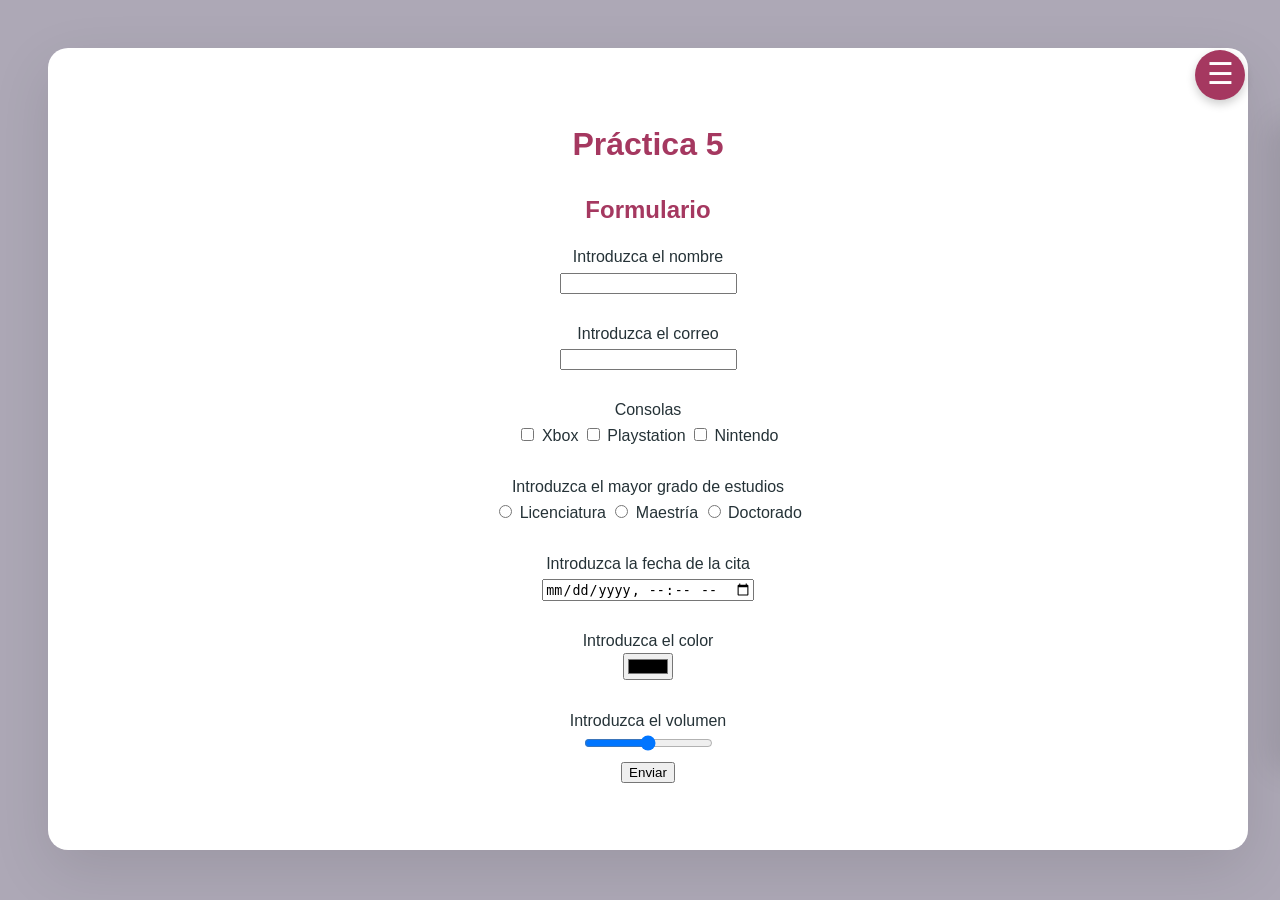
<file: Practica_5/tabla.html>
<!DOCTYPE html>
<html lang="en">
<head>
    <meta charset="UTF-8">
    <meta name="viewport" content="width=device-width, initial-scale=1.0">
    <title>Práctica 5</title>
    <script src="llenar.js"></script>
    <link rel="stylesheet" href="estilo.css">
    <link rel="stylesheet" href="../estilog.css">
</head>
<body>
    <div class="menu-btn" onclick="toggleMenu()">☰</div>

    <div id="sidebar" class="sidebar">
        <a href="../index.html">Inicio</a>
        <a href="../about.html">Acerca de mi</a>
        <a href="../examen_MT/contador.html">Temporizador</a>
        <a href="../practica_2.html">Práctica 2</a>
        <a href="../Practica_3/index.html">Práctica 3</a>
        <a href="../Practica_4/">Práctica 4</a>
        <a href="tabla.html">Práctica 5</a>
        <a href="../Practica_6/multimedia.html">Práctica 6</a>
    </div>

    <div class="presentacion-portafolio">
        <h1>Práctica 5</h1>
        <h2>Formulario</h2>
        <form action="">
            <label for="name">Introduzca el nombre</label><br>
            <input type="text" name="nombre" id="name"><br><br>

            <label for="mail">Introduzca el correo</label><br>
            <input type="email" name="correo" id="mail"><br><br>

            <label for="consola">Consolas</label><br>
            <input type="checkbox" name="consola" id="xbox" value="Xbox">
            <label for="consola">Xbox</label>
            <input type="checkbox" name="consola" id="playstation" value="Playstation">
            <label for="consola">Playstation</label>
            <input type="checkbox" name="consola" id="nintendo" value="Nintendo">
            <label for="consola">Nintendo</label><br><br>

            <label for="grado">Introduzca el mayor grado de estudios</label><br>
            <input type="radio" name="grado" id="licenciatura" value="licenciatura">
            <label for="grado">Licenciatura</label>
            <input type="radio" name="grado" id="maestria" value="maestria">
            <label for="grado">Maestría</label>
            <input type="radio" name="grado" id="doctorado" value="doctorado">
            <label for="grado">Doctorado</label><br><br>
            
            <label for="cita">Introduzca la fecha de la cita</label><br>
            <input type="datetime-local" name="cita" id="fecha"><br><br>

            <label for="colorselect">Introduzca el color</label><br>
            <input type="color" name="colorselect" id="colour"><br><br>

            <label for="volumen">Introduzca el volumen</label><br>
            <input type="range" name="volumen" id="volume" min="0" max="100">
        </form>
        <button onclick="evaluar()">Enviar</button>
        <p id="warning"></p>
        <table id="tabla"></table>
    </div>
    <script>
        function toggleMenu() {
            document.getElementById("sidebar").classList.toggle("active");
        }
                
        document.addEventListener("click", function(event) {
            const sidebar = document.getElementById("sidebar");
            const menuBtn = document.querySelector(".menu-btn");

            if (sidebar &&
                sidebar.classList.contains("active") &&
                !sidebar.contains(event.target) &&
                !menuBtn.contains(event.target)
                ){
                    sidebar.classList.remove("active");
                }
        });
    </script>


</body>
</html>
</file>
<file: estilog.css>
body {
    font-family:'Trebuchet MS', 'Lucida Sans Unicode', 'Lucida Grande', 'Lucida Sans', Arial, sans-serif;
    background-color: #ADA8B6;
    color: #253237;
    line-height: 1.6;
    padding: 20px;
    text-align: center;
    list-style-position: inside;
}

h1, h2, h3 {
    margin-bottom: 15px;
    color: #A53860;
}

p {
    margin-bottom: 15px;
    color: #253237;
}

ul, ol, dl{
    text-align: left; 
    display: inline-block; 
}

.sidebar{
    position: fixed;
    right: 0;
    background: #61C9A8;
    padding: 20px 15px 20px 20px;
    transition: transform 0.3s ease;
    display: flex;
    flex-direction: column;
    gap: 15px;
    transform: translateX(100%); 

    top: 120px;
    width: 260px;
    height: 68%; 
    border-radius: 20px 0 0 20px; 
    box-shadow: -10px 0 30px rgba(0,0,0,0.1);
    z-index: 1000;
    border-left: 5px solid #4db6ac; 
}

.sidebar.active {
    transform: translateX(0);
    text-decoration: none;
}

.sidebar a {
    display: block;
    background: white;
    color: #61C9A8;
    padding: 10px;
    border-radius: 6px;
    text-align: center;
    font-weight: bold;
    transition: 0.3s;
    text-decoration: none;
}

.sidebar a:hover {
    background: #A53860;
    color: white;
}


.contenedor-proyectos {
  display: grid;
  grid-template-columns: repeat(auto-fit, minmax(250px, 1fr));
  gap: 20px; 
  padding: 40px;
  max-width: 1000px;
  margin: 0 auto; 
}

.tarjeta {
  background-color: #ffffff;
  border: 1px solid #e0e0e0;
  border-radius: 12px;
  padding: 20px;
  text-decoration: none; 
  color: #333;
  text-align: center;
  transition: all 0.3s ease; 
  box-shadow: 0 4px 6px rgba(0,0,0,0.05);
}

.tarjeta:hover {
  transform: translateY(-8px); 
  box-shadow: 0 12px 20px rgba(0,0,0,0.1); 
  border-color: #253237; 
}

.tarjeta h3 {
  margin-top: 0;
  color: #A53860;
}

.tarjeta p {
  font-size: 0.9rem;
  color: #5c6b73;
}

.presentacion-portafolio{
    background: white;
    border-radius: 20px;
    padding: 50px;
    margin: 20px;
    max-width: 1100px;
    width: 90%;
    box-shadow: 0 20px 60px rgba(0,0,0,0.1);
    animation: fadeIn 0.8s ease;
}

.menu-lateral {
    position: fixed;
    top: 20px;
    right: -260px; 
    width: 260px;
    height: calc(100vh - 40px); 
    background: white; 
    border-radius: 20px 0 0 20px; 
    box-shadow: -10px 0 30px rgba(0,0,0,0.1);
    transition: right 0.4s cubic-bezier(0.175, 0.885, 0.32, 1.275);
    z-index: 1000;
    padding: 20px;
    border-left: 5px solid #4db6ac; 
}

.menu-lateral.active {
    right: 0;
}

.menu-btn {
    position: fixed;
    top: 50px;
    right: 35px;
    background: #A53860;
    color: white;
    border: none;
    width: 50px;
    height: 50px;
    border-radius: 50%;
    cursor: pointer;
    box-shadow: 0 4px 10px rgba(0,0,0,0.2);
    z-index: 1001;
    font-size: 30px;
}
</file>
<file: Practica_3/tabla1.css>
table{
    text-align: center;
    font-family: 'Times New Roman', Times, serif;
    border: 1px solid black;
    border-collapse:collapse;
    width: 100%;
}

th{
    background-color: rgb(255, 255, 168);
    border-bottom: 1px solid black;
}

td,th{
    border-right: 1px solid rgb(155, 155, 155);
}

td:last-child,th:last-child{
    border-right: 1px solid black;
}

tr:nth-child(even){
    background-color: white;
}

tr:nth-child(odd){
    background-color:plum;
}
</file>
<file: Practica_3/tabla2.css>
div.centrar{
    text-align: center;
}
</file>
<file: Practica_5/estilo.css>
table{
    width: 100%;
    border: 3px solid black;
    border-collapse: collapse;
}

td, tr, th{
    text-align: center;
    border-right: 1px solid rgb(74, 74, 74);
}

th {
    color: white;
}

#fields{
    background-color: #A53860;
}

#fields:hover{
    background-color: #7b2645;
}

.renglon1:hover{
    background-color: #9a89b9;
}

.renglon1{
    background-color: #ADA8B6;
}

.renglon2:hover{
    background-color: #61C9A8;
}

.renglon2{
    background-color: #8bc8b4;
}
</file>
